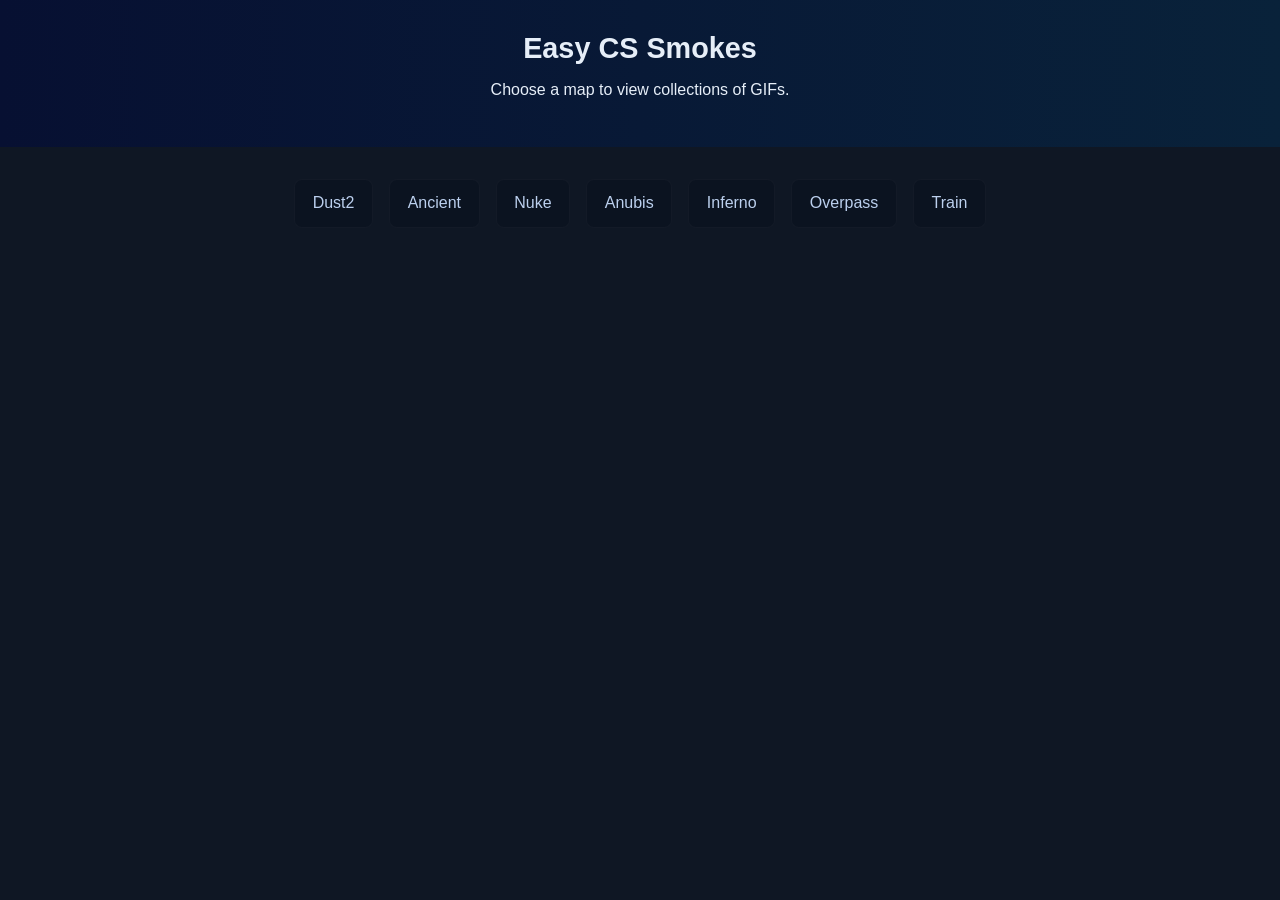
<file: index.html>
<!doctype html>
<html lang="en">
<head>
  <meta charset="utf-8">
  <meta name="viewport" content="width=device-width,initial-scale=1">
  <title>Easy CS Smokes</title>
  <link rel="stylesheet" href="assets/css/style.css">
</head>
<body>
  <header class="site-header">
    <h1>Easy CS Smokes</h1>
    <p>Choose a map to view collections of GIFs.</p>
  </header>
  <main>
    <section class="maps">
      <ul class="map-list">
        <li><a href="dust2.html">Dust2</a></li>
        <li><a href="ancient.html">Ancient</a></li>
        <li><a href="nuke.html">Nuke</a></li>
        <li><a href="anubis.html">Anubis</a></li>
        <li><a href="inferno.html">Inferno</a></li>
        <li><a href="overpass.html">Overpass</a></li>
        <li><a href="train.html">Train</a></li>
      </ul>
    </section>
  </main>
</body>
</html>
</file>
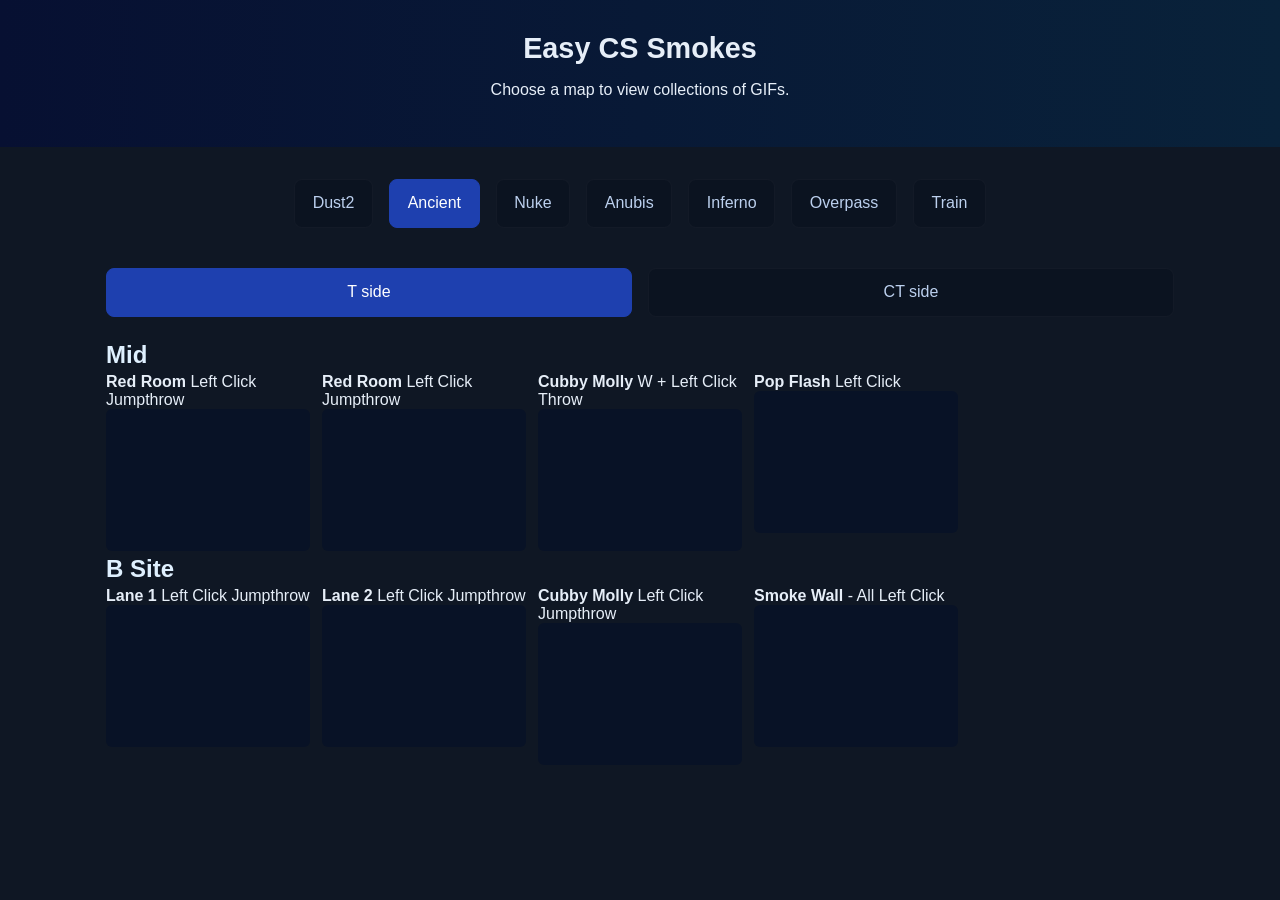
<file: ancient.html>
<!doctype html>
<html lang="en">

<head>
  <meta charset="utf-8">
  <meta name="viewport" content="width=device-width,initial-scale=1">
  <title>Ancient T - Easy CS Smokes</title>
  <link rel="stylesheet" href="assets/css/style.css">
</head>

<body>
  <header class="site-header">
    <h1>Easy CS Smokes</h1>
    <p>Choose a map to view collections of GIFs.</p>
  </header>
  <main>
    <section class="maps">
      <ul class="map-list">
        <li><a href="dust2.html">Dust2</a></li>
        <li><a href="ancient.html" class="active">Ancient</a></li>
        <li><a href="nuke.html">Nuke</a></li>
        <li><a href="anubis.html">Anubis</a></li>
        <li><a href="inferno.html">Inferno</a></li>
        <li><a href="overpass.html">Overpass</a></li>
        <li><a href="train.html">Train</a></li>
      </ul>
    </section>
  </main>

  <div class="container">
    <div class="button-row">
      <a class="map-button active" href="ancient.html">T side</a>
      <a class="map-button" href="ancient_ct.html">CT side</a>
    </div>
  </div>

  <div class="container">
    <div class="section">
      <h2>Mid</h2>
      <div class="gifs-grid">
        <div><strong>Red Room</strong> Left Click Jumpthrow
          <video autoplay loop muted playsinline preload="none">
            <source src="assets/gifs/ancient/T Side/MidLeft.mov" type="video/webm">
        </div>
        <div><strong>Red Room</strong> Left Click Jumpthrow
          <video autoplay loop muted playsinline preload="none">
            <source src="assets/gifs/ancient/T Side/MidRight.mov" type="video/webm">
        </div>
        <div><strong>Cubby Molly</strong> W + Left Click Throw
          <video autoplay loop muted playsinline preload="none">
            <source src="assets/gifs/ancient/T Side/MidMolly.mov" type="video/webm">
        </div>
        <div><strong>Pop Flash</strong> Left Click
          <video autoplay loop muted playsinline preload="none">
            <source src="assets/gifs/ancient/T Side/MidFlash.mov" type="video/webm">
        </div>
      </div>
      <br><br>
      <div class="section">
        <h2>B Site</h2>
        <div class="gifs-grid">
          <div><strong>Lane 1</strong> Left Click Jumpthrow
            <video autoplay loop muted playsinline preload="none">
              <source src="assets/gifs/ancient/T Side/Lane1.mov" type="video/webm">
          </div>
          <div><strong>Lane 2</strong> Left Click Jumpthrow
            <video autoplay loop muted playsinline preload="none">
              <source src="assets/gifs/ancient/T Side/Lane2.mov" type="video/webm">
          </div>
          <div><strong>Cubby Molly</strong> Left Click Jumpthrow
            <video autoplay loop muted playsinline preload="none">
              <source src="assets/gifs/ancient/T Side/CubbyMolly.mov" type="video/webm">
          </div>
          <div><strong>Smoke Wall</strong> - All Left Click
            <video autoplay loop muted playsinline preload="none">
              <source src="assets/gifs/ancient/T Side/SmokeWall.mov" type="video/webm">
          </div>
        </div>
      </div>
</body>

</html>
</file>
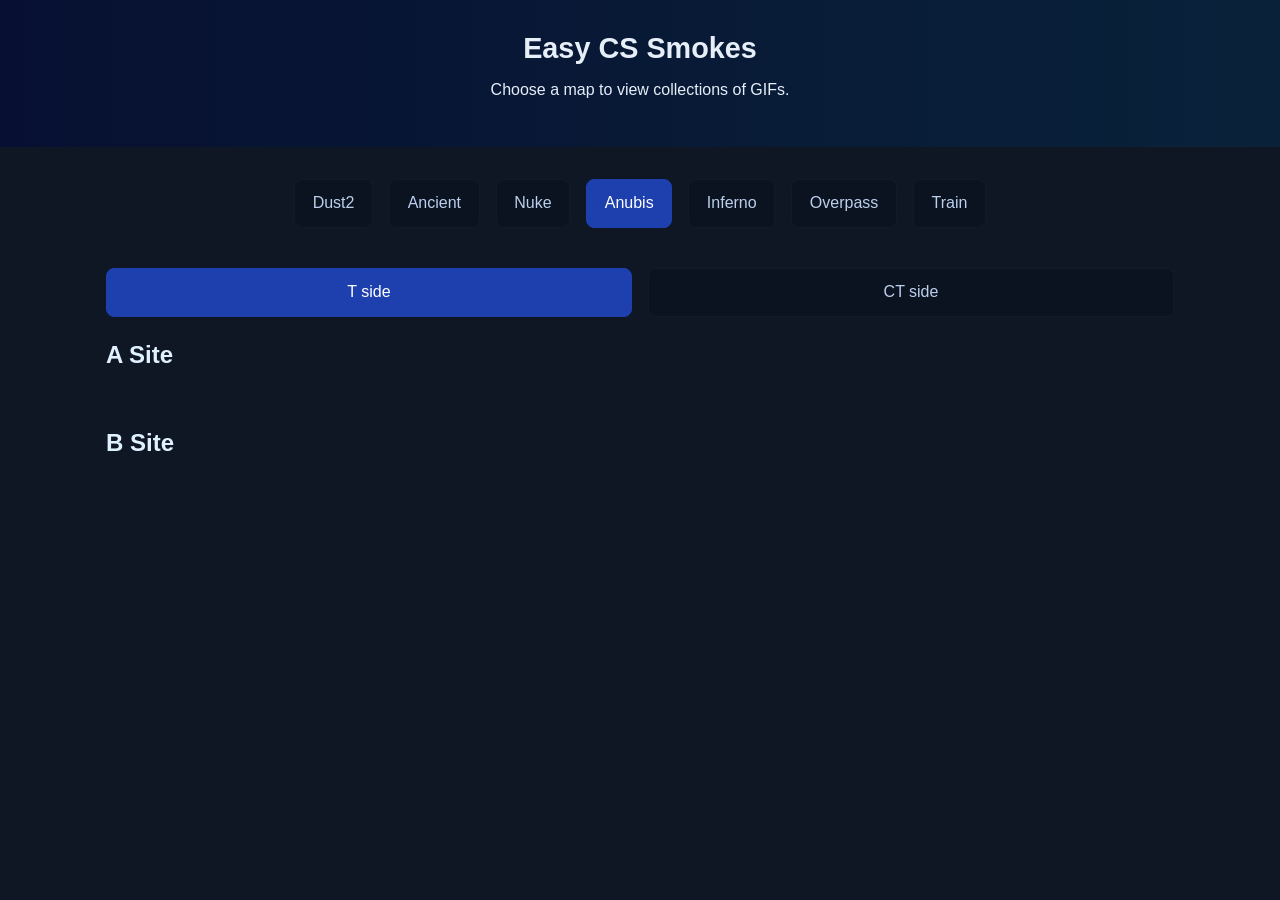
<file: anubis.html>
<!doctype html>
<html lang="en">
<head>
  <meta charset="utf-8">
  <meta name="viewport" content="width=device-width,initial-scale=1">
  <title>Anubis - Easy CS Smokes</title>
  <link rel="stylesheet" href="assets/css/style.css">
</head>
<body>
	<header class="site-header">
    <h1>Easy CS Smokes</h1>
    <p>Choose a map to view collections of GIFs.</p>
  </header>
  <main>
    <section class="maps">
      <ul class="map-list">
        <li><a href="dust2.html">Dust2</a></li>
        <li><a href="ancient.html">Ancient</a></li>
        <li><a href="nuke.html">Nuke</a></li>
        <li><a href="anubis.html" class="active">Anubis</a></li>
        <li><a href="inferno.html">Inferno</a></li>
        <li><a href="overpass.html">Overpass</a></li>
        <li><a href="train.html">Train</a></li>
      </ul>
    </section>
  </main>

  <div class="container">
    <div class="button-row">
      <a class="map-button active" href="anubis.html">T side</a>
      <a class="map-button" href="anubis_ct.html">CT side</a>
    </div>
  </div>

  <div class="container">
    <div class="section">
      <h2>A Site</h2>
      <div id="anubis-a" class="gifs-grid">
        <!-- Add Anubis A GIFs:
        <img src="assets/gifs/anubis/1.gif" alt="anubis a 1" loading="lazy">
        -->
      </div>
    </div>

    <div class="section">
      <h2>B Site</h2>
      <div id="anubis-b" class="gifs-grid">
        <!-- Add Anubis B GIFs:
        <img src="assets/gifs/anubis/1.gif" alt="anubis b 1" loading="lazy">
        -->
      </div>
    </div>
  </div>
</body>
</html>
</file>
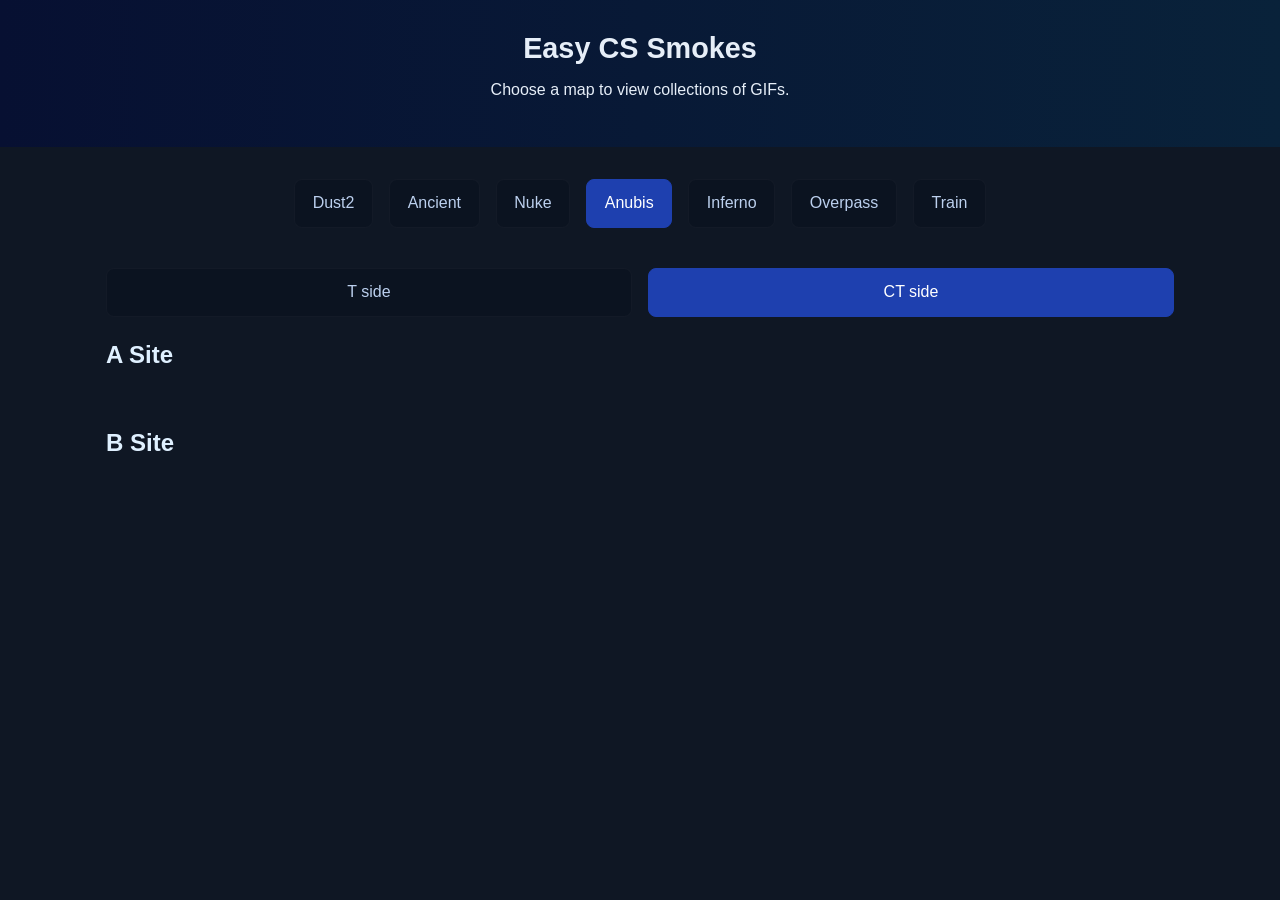
<file: anubis_ct.html>
<!doctype html>
<html lang="en">
<head>
  <meta charset="utf-8">
  <meta name="viewport" content="width=device-width,initial-scale=1">
  <title>Anubis - Easy CS Smokes</title>
  <link rel="stylesheet" href="assets/css/style.css">
</head>
<body>
	<header class="site-header">
    <h1>Easy CS Smokes</h1>
    <p>Choose a map to view collections of GIFs.</p>
  </header>
  <main>
    <section class="maps">
      <ul class="map-list">
        <li><a href="dust2.html">Dust2</a></li>
        <li><a href="ancient.html">Ancient</a></li>
        <li><a href="nuke.html">Nuke</a></li>
        <li><a href="anubis.html" class="active">Anubis</a></li>
        <li><a href="inferno.html">Inferno</a></li>
        <li><a href="overpass.html">Overpass</a></li>
        <li><a href="train.html">Train</a></li>
      </ul>
    </section>
  </main>

  <div class="container">
    <div class="button-row">
      <a class="map-button" href="anubis.html">T side</a>
      <a class="map-button active" href="anubis_ct.html">CT side</a>
    </div>
  </div>

  <div class="container">
    <div class="section">
      <h2>A Site</h2>
      <div id="anubis-a" class="gifs-grid">
        <!-- Add Anubis A GIFs:
        <img src="assets/gifs/anubis/1.gif" alt="anubis a 1" loading="lazy">
        -->
      </div>
    </div>

    <div class="section">
      <h2>B Site</h2>
      <div id="anubis-b" class="gifs-grid">
        <!-- Add Anubis B GIFs:
        <img src="assets/gifs/anubis/1.gif" alt="anubis b 1" loading="lazy">
        -->
      </div>
    </div>
  </div>
</body>
</html>
</file>
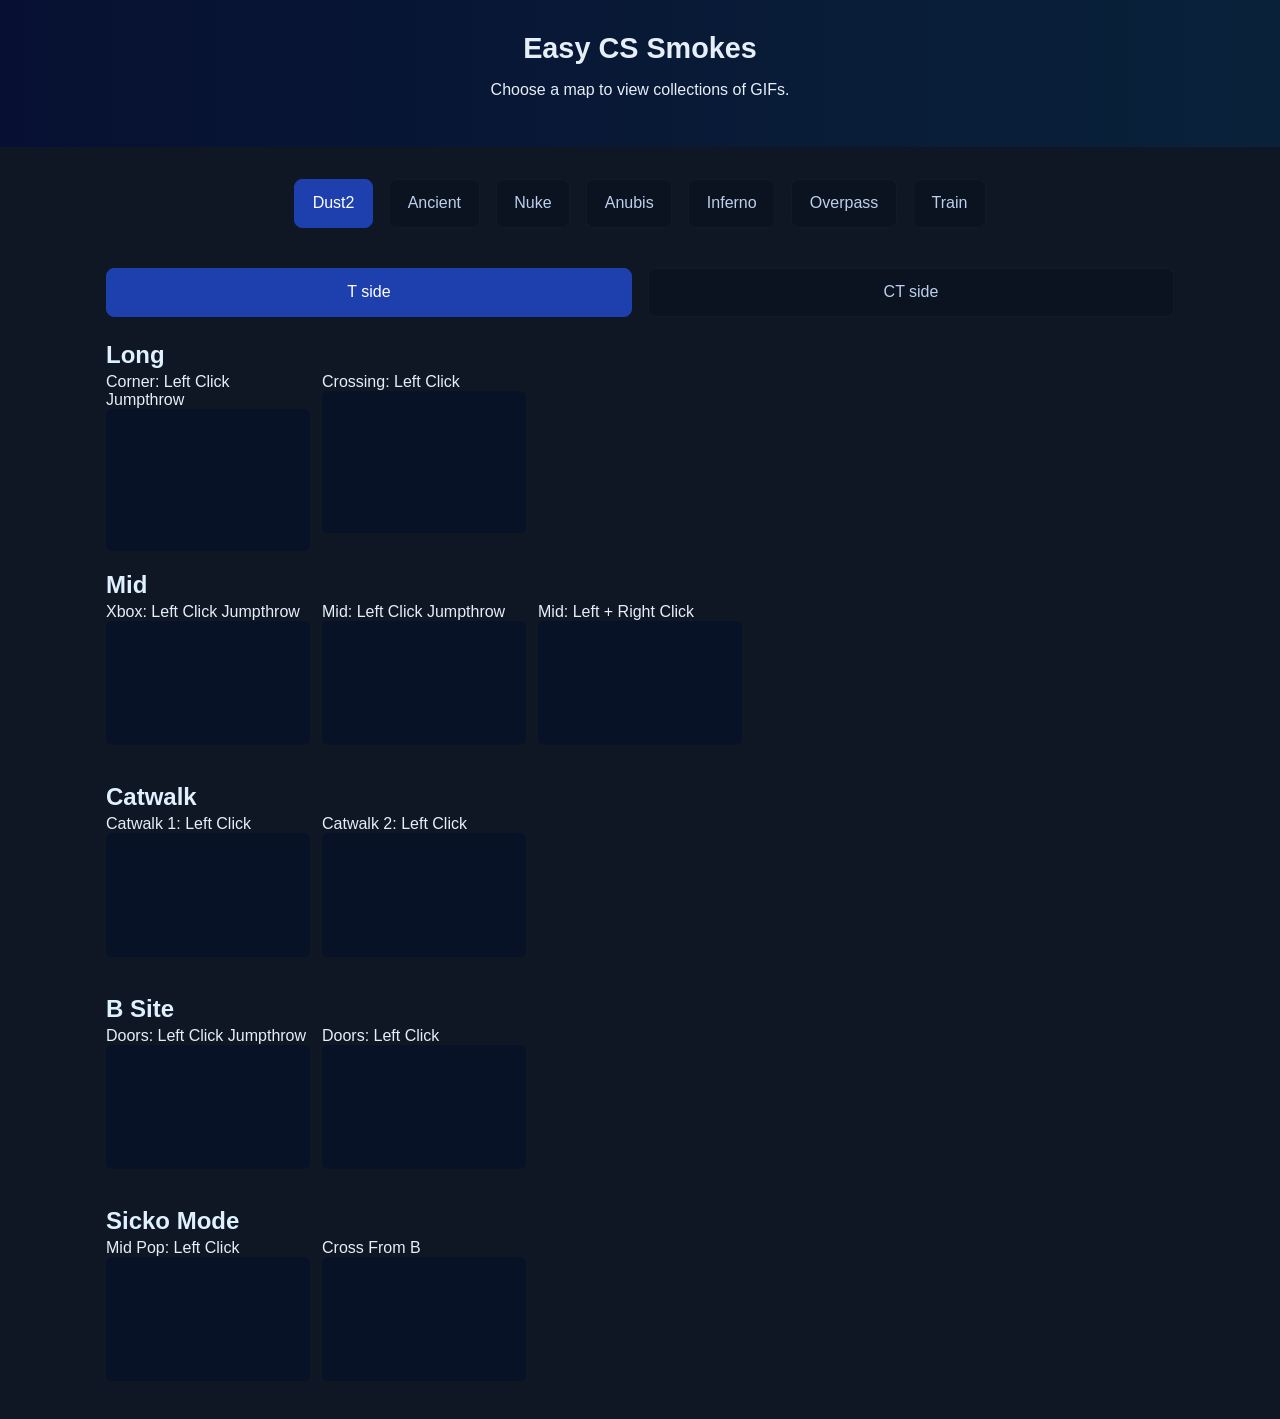
<file: dust2.html>
<!doctype html>
<html lang="en">

<head>
  <meta charset="utf-8">
  <meta name="viewport" content="width=device-width,initial-scale=1">
  <title>Dust2 - Easy CS Smokes</title>
  <link rel="stylesheet" href="assets/css/style.css">
</head>

<body>
  <header class="site-header">
    <h1>Easy CS Smokes</h1>
    <p>Choose a map to view collections of GIFs.</p>
  </header>
  <main>
    <section class="maps">
      <ul class="map-list">
        <li><a href="dust2.html" class="active">Dust2</a></li>
        <li><a href="ancient.html">Ancient</a></li>
        <li><a href="nuke.html">Nuke</a></li>
        <li><a href="anubis.html">Anubis</a></li>
        <li><a href="inferno.html">Inferno</a></li>
        <li><a href="overpass.html">Overpass</a></li>
        <li><a href="train.html">Train</a></li>
      </ul>
    </section>
  </main>
  <div class="container">
    <div class="button-row">
      <a class="map-button active" href="dust2.html">T side</a>
      <a class="map-button" href="dust2_ct.html">CT side</a>
    </div>
  </div>
  <div class="container">
    <div class="section">
      <h2>Long</h2>
      <div id="dust2-long" class="gifs-grid">
        <div>Corner: Left Click Jumpthrow
          <video autoplay loop muted playsinline preload="none">
            <source src="assets/gifs/dust2/T Side/cornerFromSpawn.mov" type="video/webm">
        </div>
        <div>Crossing: Left Click
          <video autoplay loop muted playsinline preload="none">
            <source src="assets/gifs/dust2/T Side/Crossing.mov" type="video/webm">
        </div>
      </div>
    </div>
    <div class="section">

      <h2>Mid</h2>
      <div id="dust2-mid" class="gifs-grid">
        <div>Xbox: Left Click Jumpthrow
          <video autoplay loop muted playsinline preload="none">
            <source src="assets/gifs/dust2/T Side/xBox.mov" type="video/webm">
        </div>
        <div>Mid: Left Click Jumpthrow
          <video autoplay loop muted playsinline preload="none">
            <source src="assets/gifs/dust2/T Side/midFromSpawn.mov" type="video/webm">
        </div>
        <div>Mid: Left + Right Click
          <video autoplay loop muted playsinline preload="none">
            <source src="assets/gifs/dust2/T Side/MidFromBTuns.mov" type="video/webm">
        </div>
      </div>
    </div>

    <div class="section">
      <h2>Catwalk</h2>
      <div id="dust2-catwalk" class="gifs-grid">
        <div>Catwalk 1: Left Click
          <video autoplay loop muted playsinline preload="none">
            <source src="assets/gifs/dust2/T Side/Cat1.mov" type="video/webm">
        </div>
        <div>Catwalk 2: Left Click
          <video autoplay loop muted playsinline preload="none">
            <source src="assets/gifs/dust2/T Side/Cat2.mov" type="video/webm">
        </div>
      </div>
    </div>

    <div class="section">
      <h2>B Site</h2>
      <div id="dust2-b" class="gifs-grid">
        <div>Doors: Left Click Jumpthrow
          <video autoplay loop muted playsinline preload="none">
            <source src="assets/gifs/dust2/T Side/BDoorFromSpawn.mov" type="video/webm">
        </div>
        <div>Doors: Left Click
          <video autoplay loop muted playsinline preload="none">
            <source src="assets/gifs/dust2/T Side/BDoorFromTunnel.mov" type="video/webm">
        </div>
      </div>
    </div>

    <div class="section">
      <h2>Sicko Mode</h2>
      <div id="dust2-sicko" class="gifs-grid">
        <div>Mid Pop: Left Click
          <video autoplay loop muted playsinline preload="none">
            <source src="assets/gifs/dust2/T Side/SickoMidPopFlash.mov" type="video/webm">
        </div>
        <div>Cross From B
          <video autoplay loop muted playsinline preload="none">
            <source src="assets/gifs/dust2/T Side/SickoLongAfromB.mp4" type="video/webm">
        </div>
      </div>
    </div>
  </div>

</body>

</html>
</file>
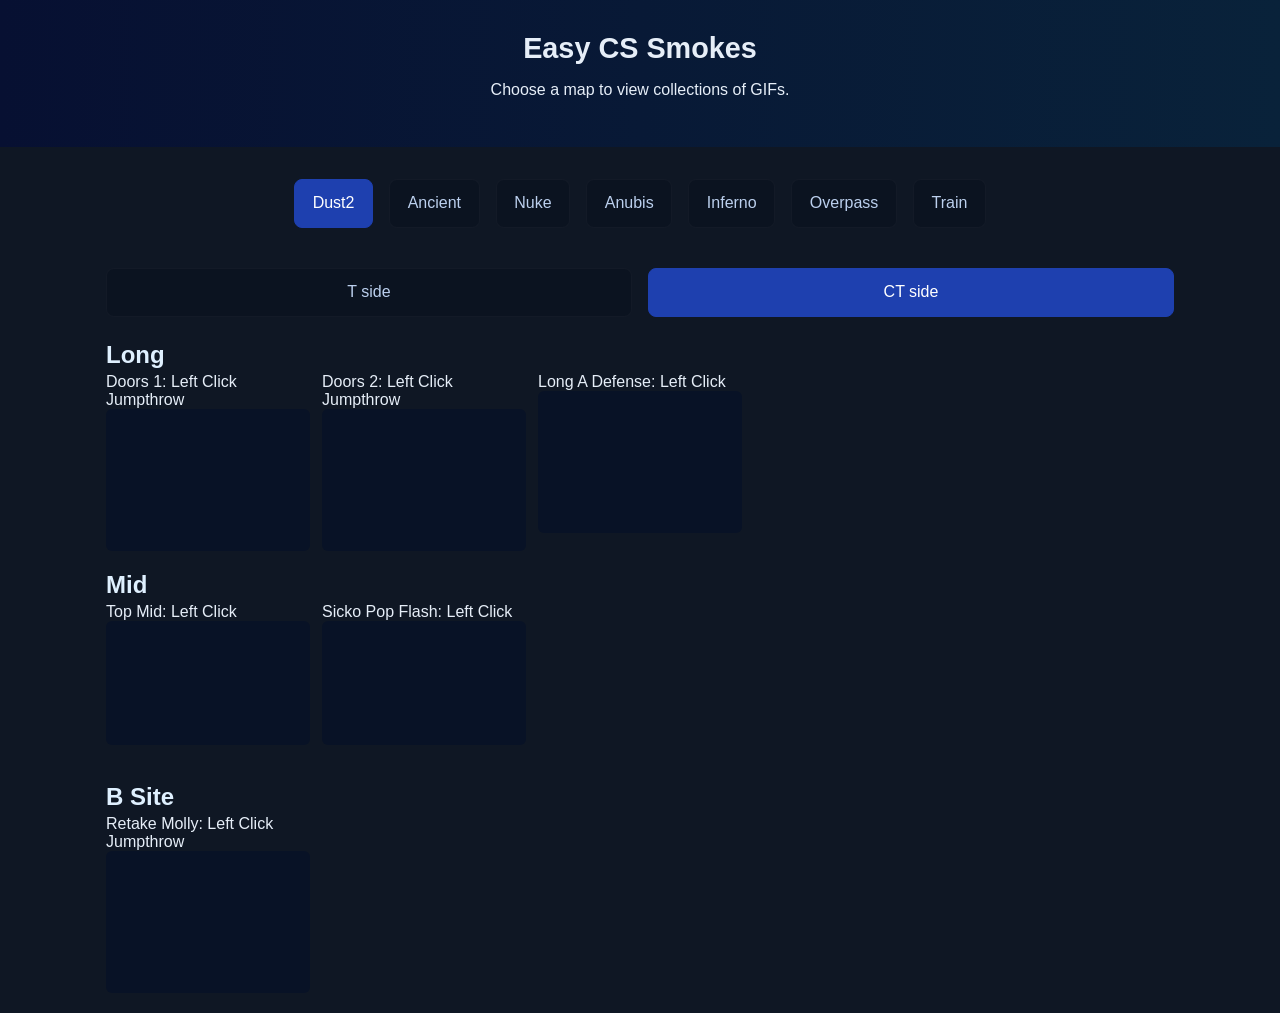
<file: dust2_ct.html>
<!doctype html>
<html lang="en">

<head>
  <meta charset="utf-8">
  <meta name="viewport" content="width=device-width,initial-scale=1">
  <title>Dust2 - Easy CS Smokes</title>
  <link rel="stylesheet" href="assets/css/style.css">
</head>

<body>
  <header class="site-header">
    <h1>Easy CS Smokes</h1>
    <p>Choose a map to view collections of GIFs.</p>
  </header>
  <main>
    <section class="maps">
      <ul class="map-list">
        <li><a href="dust2.html" class="active">Dust2</a></li>
        <li><a href="ancient.html">Ancient</a></li>
        <li><a href="nuke.html">Nuke</a></li>
        <li><a href="anubis.html">Anubis</a></li>
        <li><a href="inferno.html">Inferno</a></li>
        <li><a href="overpass.html">Overpass</a></li>
        <li><a href="train.html">Train</a></li>
      </ul>
    </section>
  </main>
  <div class="container">
    <div class="button-row">
      <a class="map-button" href="dust2.html">T side</a>
      <a class="map-button active" href="dust2_ct.html">CT side</a>
    </div>
  </div>
  <div class="container">
    <div class="section">
      <h2>Long</h2>
      <div id="dust2-long" class="gifs-grid">
        <div>Doors 1: Left Click Jumpthrow
          <video autoplay loop muted playsinline preload="none">
            <source src="assets/gifs/dust2/CT Side/LongADoors1.mov" type="video/webm">
        </div>
        <div>Doors 2: Left Click Jumpthrow
          <video autoplay loop muted playsinline preload="none">
            <source src="assets/gifs/dust2/CT Side/LongADoors2.mov" type="video/webm">
        </div>
        <div>Long A Defense: Left Click
          <video autoplay loop muted playsinline preload="none">
            <source src="assets/gifs/dust2/CT Side/LongADefense.mov" type="video/webm">
        </div>
      </div>
    </div>
    <div class="section">
      <h2>Mid</h2>
      <div id="dust2-mid" class="gifs-grid">
        <div>Top Mid: Left Click
          <video autoplay loop muted playsinline preload="none">
            <source src="assets/gifs/dust2/CT Side/TopMid.mov" type="video/webm">
        </div>
        <div>Sicko Pop Flash: Left Click
          <video autoplay loop muted playsinline preload="none">
            <source src="assets/gifs/dust2/CT Side/SickoMidPopFlash.mov" type="video/webm">
        </div>
      </div>
    </div>
    <div class="section">
      <h2>B Site</h2>
      <div id="dust2-b" class="gifs-grid">
        <div>Retake Molly: Left Click Jumpthrow
          <video autoplay loop muted playsinline preload="none">
            <source src="assets/gifs/dust2/CT Side/BRetakeMolly.mov" type="video/webm">
        </div>
      </div>
    </div>
  </div>
</body>
</html>
</file>
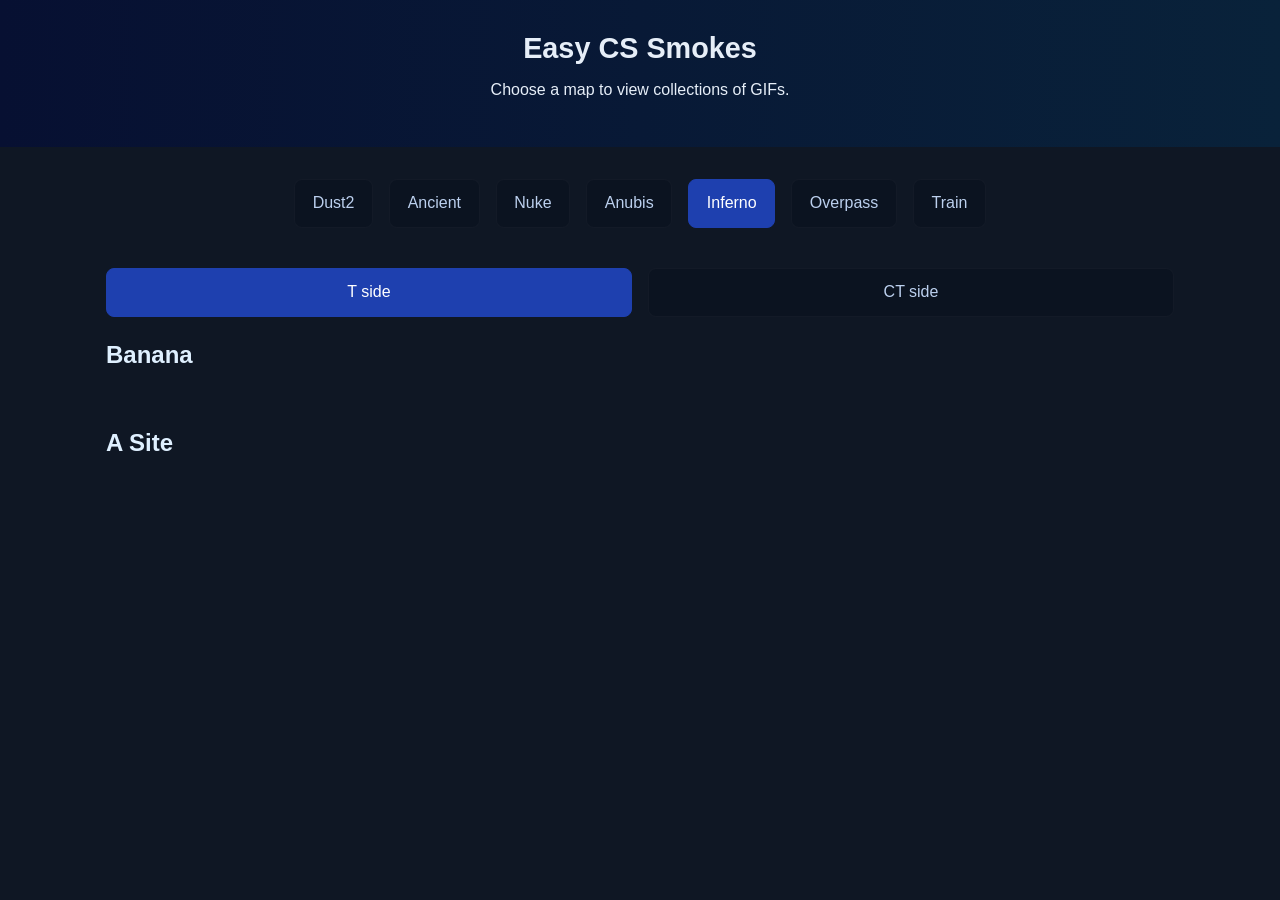
<file: inferno.html>
<!doctype html>
<html lang="en">
<head>
  <meta charset="utf-8">
  <meta name="viewport" content="width=device-width,initial-scale=1">
  <title>Inferno - Easy CS Smokes</title>
  <link rel="stylesheet" href="assets/css/style.css">
</head>
<body>
	<header class="site-header">
    <h1>Easy CS Smokes</h1>
    <p>Choose a map to view collections of GIFs.</p>
  </header>
  <main>
    <section class="maps">
      <ul class="map-list">
        <li><a href="dust2.html">Dust2</a></li>
        <li><a href="ancient.html">Ancient</a></li>
        <li><a href="nuke.html">Nuke</a></li>
        <li><a href="anubis.html">Anubis</a></li>
        <li><a href="inferno.html" class="active">Inferno</a></li>
        <li><a href="overpass.html">Overpass</a></li>
        <li><a href="train.html">Train</a></li>
      </ul>
    </section>
  </main>

  <div class="container">
    <div class="button-row">
      <a class="map-button active" href="inferno.html">T side</a>
      <a class="map-button" href="inferno_ct.html">CT side</a>
    </div>
  </div>

  <div class="container">
    <div class="section">
      <h2>Banana</h2>
      <div id="inferno-banana" class="gifs-grid">
        <!-- Add Inferno Banana GIFs:
        <img src="assets/gifs/inferno/1.gif" alt="inferno banana 1" loading="lazy">
        -->
      </div>
    </div>

    <div class="section">
      <h2>A Site</h2>
      <div id="inferno-a" class="gifs-grid">
        <!-- Add Inferno A GIFs:
        <img src="assets/gifs/inferno/1.gif" alt="inferno a 1" loading="lazy">
        -->
      </div>
    </div>
  </div>
</body>
</html>
</file>
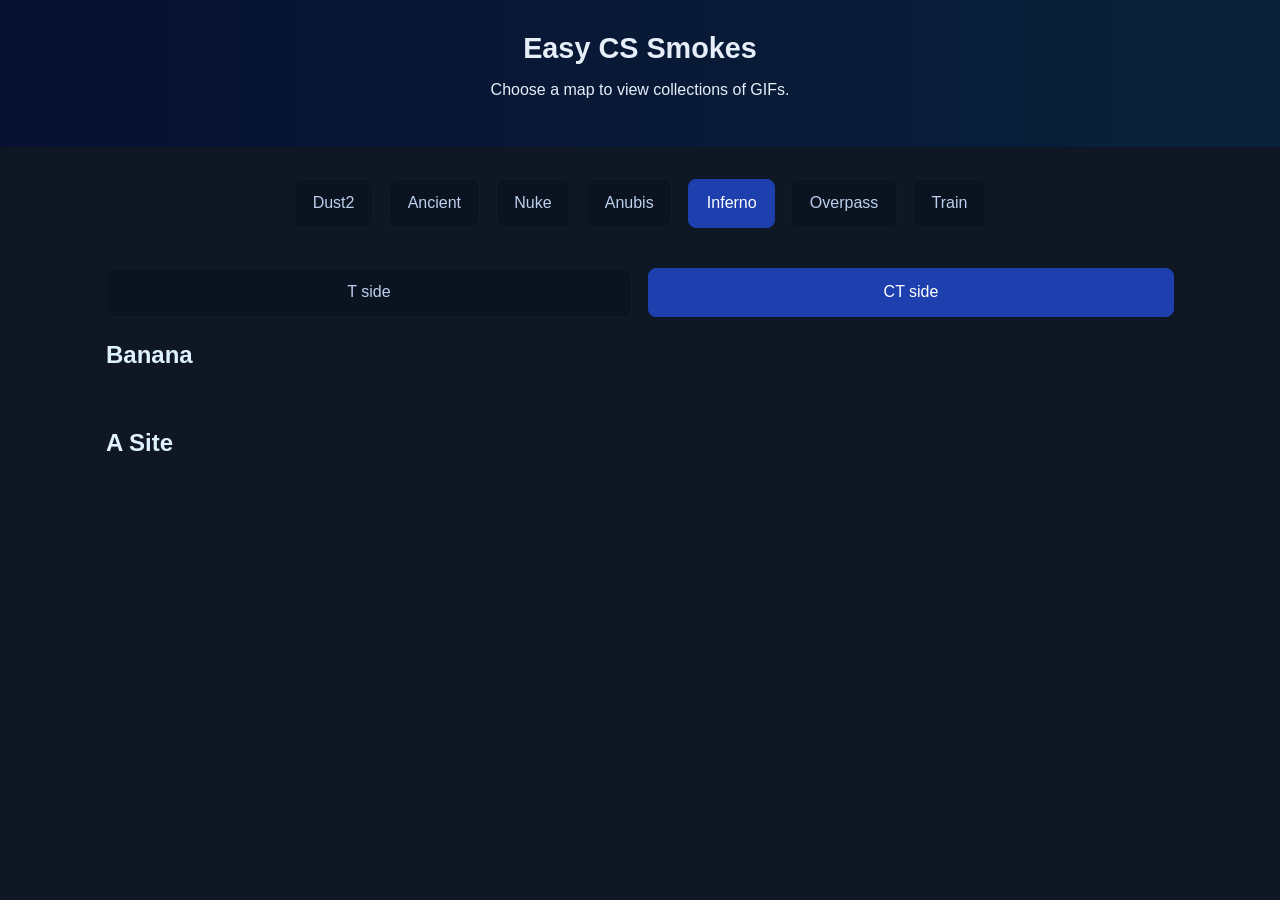
<file: inferno_ct.html>
<!doctype html>
<html lang="en">
<head>
  <meta charset="utf-8">
  <meta name="viewport" content="width=device-width,initial-scale=1">
  <title>Inferno - Easy CS Smokes</title>
  <link rel="stylesheet" href="assets/css/style.css">
</head>
<body>
	<header class="site-header">
    <h1>Easy CS Smokes</h1>
    <p>Choose a map to view collections of GIFs.</p>
  </header>
  <main>
    <section class="maps">
      <ul class="map-list">
        <li><a href="dust2.html">Dust2</a></li>
        <li><a href="ancient.html">Ancient</a></li>
        <li><a href="nuke.html">Nuke</a></li>
        <li><a href="anubis.html">Anubis</a></li>
        <li><a href="inferno.html" class="active">Inferno</a></li>
        <li><a href="overpass.html">Overpass</a></li>
        <li><a href="train.html">Train</a></li>
      </ul>
    </section>
  </main>

  <div class="container">
    <div class="button-row">
      <a class="map-button" href="inferno.html">T side</a>
      <a class="map-button active" href="inferno_ct.html">CT side</a>
    </div>
  </div>

  <div class="container">
    <div class="section">
      <h2>Banana</h2>
      <div id="inferno-banana" class="gifs-grid">
        <!-- Add Inferno Banana GIFs:
        <img src="assets/gifs/inferno/1.gif" alt="inferno banana 1" loading="lazy">
        -->
      </div>
    </div>

    <div class="section">
      <h2>A Site</h2>
      <div id="inferno-a" class="gifs-grid">
        <!-- Add Inferno A GIFs:
        <img src="assets/gifs/inferno/1.gif" alt="inferno a 1" loading="lazy">
        -->
      </div>
    </div>
  </div>
</body>
</html>
</file>
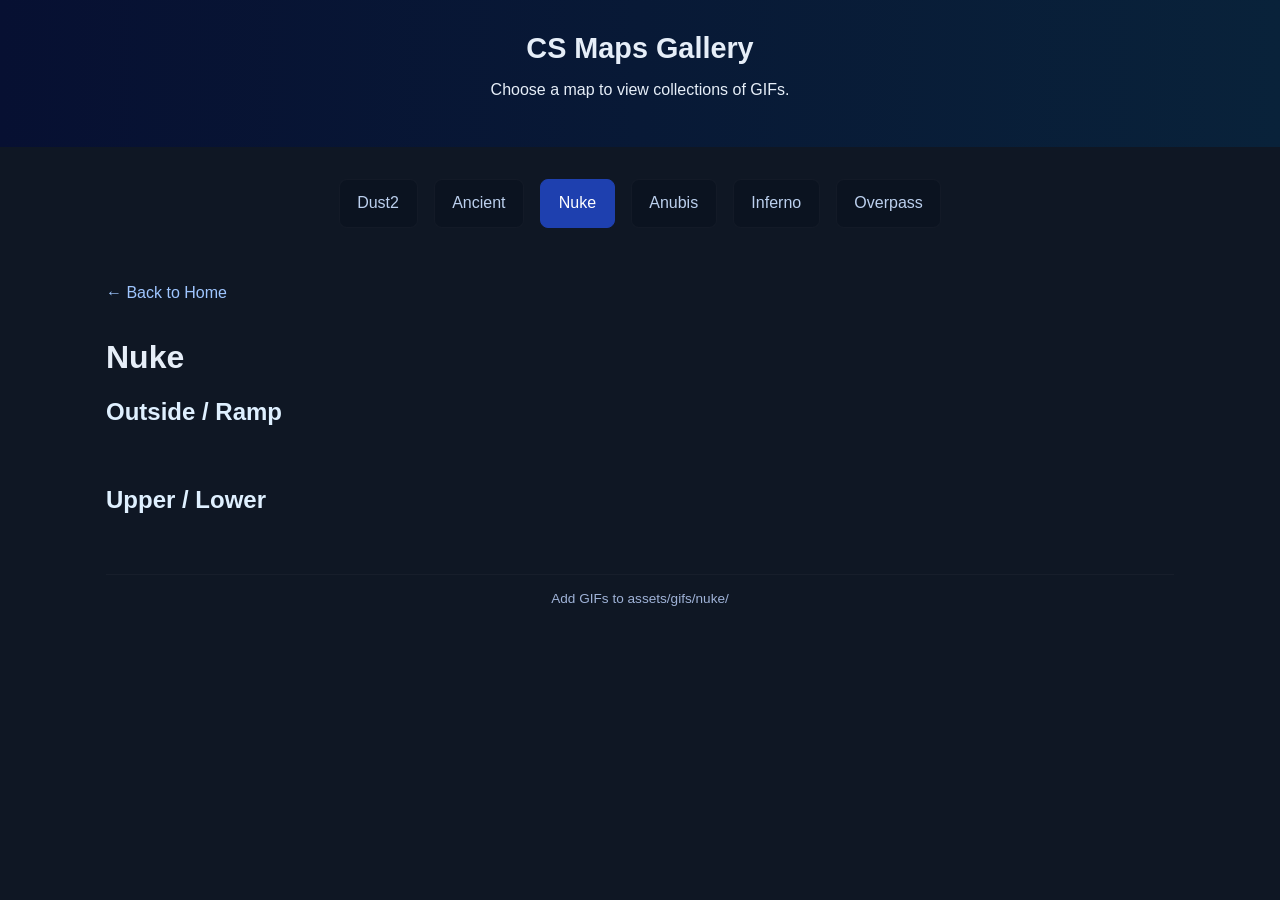
<file: nuke.html>
<!doctype html>
<html lang="en">
<head>
  <meta charset="utf-8">
  <meta name="viewport" content="width=device-width,initial-scale=1">
  <title>Nuke — CS Maps Gallery</title>
  <link rel="stylesheet" href="assets/css/style.css">
</head>
<body>
	<header class="site-header">
    <h1>CS Maps Gallery</h1>
    <p>Choose a map to view collections of GIFs.</p>
  </header>
  <main>
    <section class="maps">
      <ul class="map-list">
        <li><a href="dust2.html">Dust2</a></li>
        <li><a href="ancient.html">Ancient</a></li>
        <li><a href="nuke.html" class="active">Nuke</a></li>
        <li><a href="anubis.html">Anubis</a></li>
        <li><a href="inferno.html">Inferno</a></li>
        <li><a href="overpass.html">Overpass</a></li>
      </ul>
    </section>
  </main>
  <div class="container">
    <a class="back-link" href="index.html">← Back to Home</a>
    <h1>Nuke</h1>

    <div class="section">
      <h2>Outside / Ramp</h2>
      <div id="nuke-outside" class="gifs-grid">
        <!-- Add Nuke Outside GIFs:
        <img src="assets/gifs/nuke/1.gif" alt="nuke outside 1" loading="lazy">
        -->
      </div>
    </div>

    <div class="section">
      <h2>Upper / Lower</h2>
      <div id="nuke-upper" class="gifs-grid">
        <!-- Add Nuke Upper/Lower GIFs:
        <img src="assets/gifs/nuke/1.gif" alt="nuke upper 1" loading="lazy">
        -->
      </div>
    </div>

    <p class="site-footer">Add GIFs to <code>assets/gifs/nuke/</code></p>
  </div>
</body>
</html>
</file>
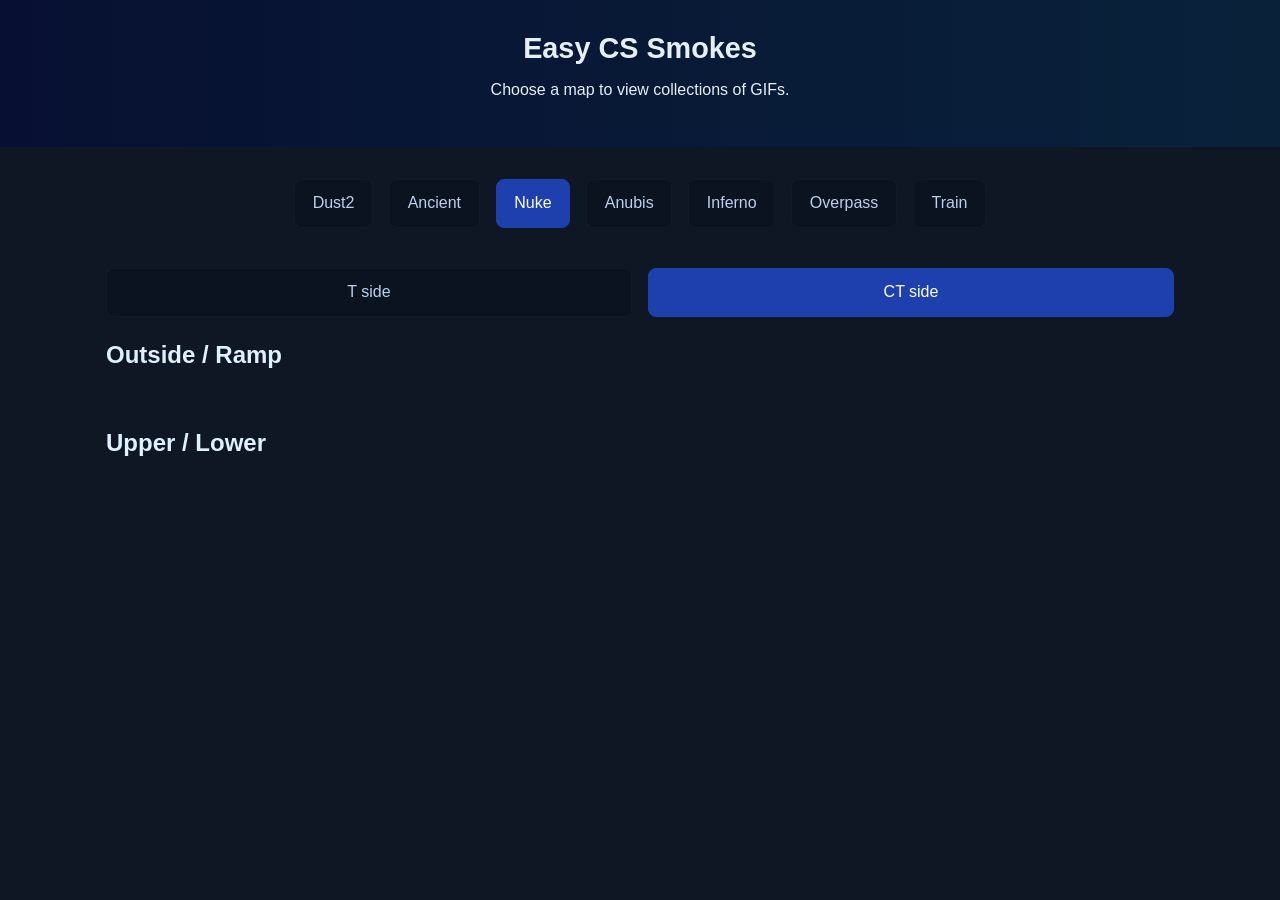
<file: nuke_ct.html>
<!doctype html>
<html lang="en">
<head>
  <meta charset="utf-8">
  <meta name="viewport" content="width=device-width,initial-scale=1">
  <title>Nuke - Easy CS Smokes</title>
  <link rel="stylesheet" href="assets/css/style.css">
</head>
<body>
	<header class="site-header">
    <h1>Easy CS Smokes</h1>
    <p>Choose a map to view collections of GIFs.</p>
  </header>
  <main>
    <section class="maps">
      <ul class="map-list">
        <li><a href="dust2.html">Dust2</a></li>
        <li><a href="ancient.html">Ancient</a></li>
        <li><a href="nuke.html" class="active">Nuke</a></li>
        <li><a href="anubis.html">Anubis</a></li>
        <li><a href="inferno.html">Inferno</a></li>
        <li><a href="overpass.html">Overpass</a></li>
        <li><a href="train.html">Train</a></li>
      </ul>
    </section>
  </main>

  <div class="container">
    <div class="button-row">
      <a class="map-button" href="nuke.html">T side</a>
      <a class="map-button active" href="nuke_ct.html">CT side</a>
    </div>
  </div>

  <div class="container">
    <div class="section">
      <h2>Outside / Ramp</h2>
      <div id="nuke-outside" class="gifs-grid">
        <!-- Add Nuke Outside GIFs:
        <img src="assets/gifs/nuke/1.gif" alt="nuke outside 1" loading="lazy">
        -->
      </div>
    </div>

    <div class="section">
      <h2>Upper / Lower</h2>
      <div id="nuke-upper" class="gifs-grid">
        <!-- Add Nuke Upper/Lower GIFs:
        <img src="assets/gifs/nuke/1.gif" alt="nuke upper 1" loading="lazy">
        -->
      </div>
    </div>
  </div>
</body>
</html>
</file>
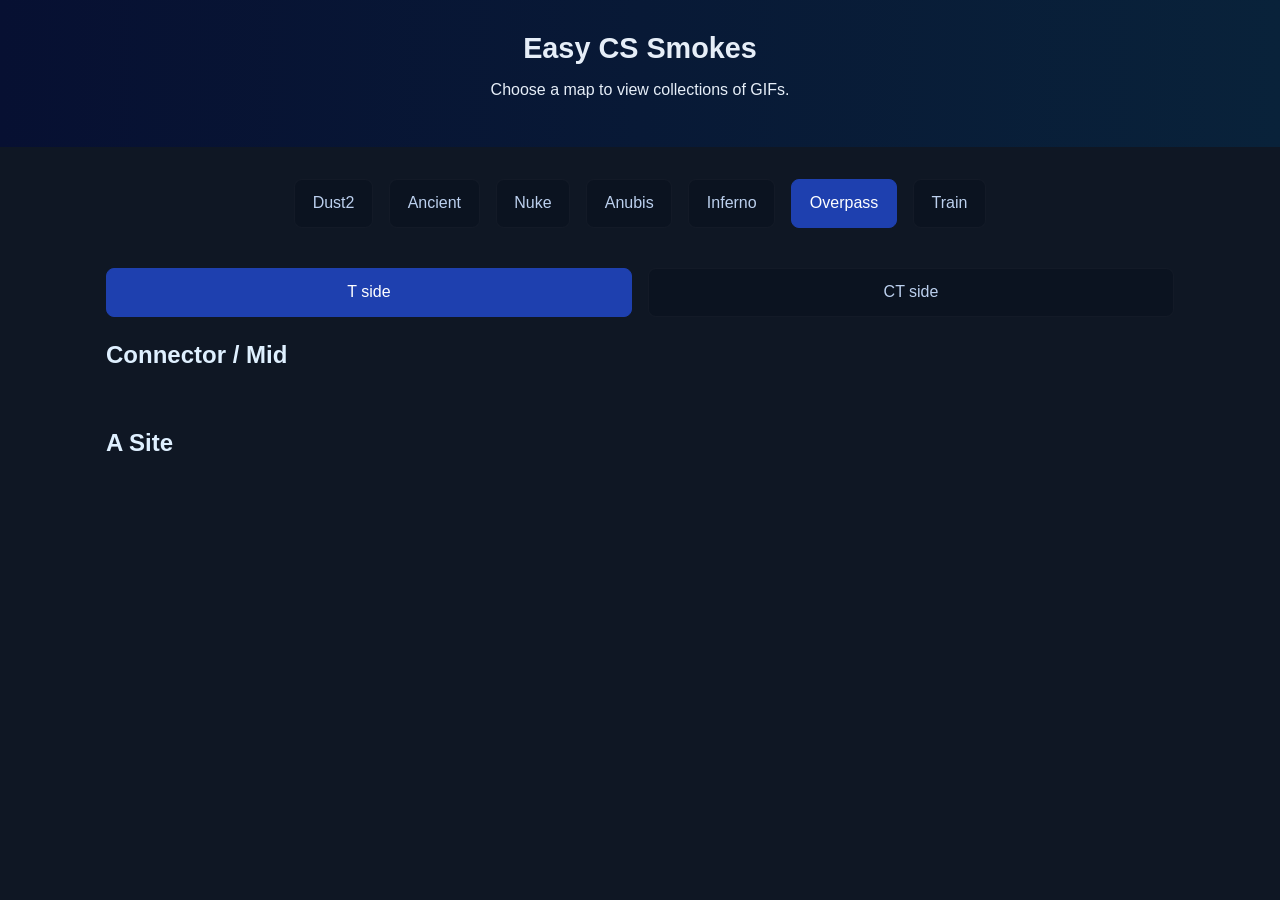
<file: overpass.html>
<!doctype html>
<html lang="en">
<head>
  <meta charset="utf-8">
  <meta name="viewport" content="width=device-width,initial-scale=1">
  <title>Overpass - Easy CS Smokes</title>
  <link rel="stylesheet" href="assets/css/style.css">
</head>
<body>
	<header class="site-header">
    <h1>Easy CS Smokes</h1>
    <p>Choose a map to view collections of GIFs.</p>
  </header>
  <main>
    <section class="maps">
      <ul class="map-list">
        <li><a href="dust2.html">Dust2</a></li>
        <li><a href="ancient.html">Ancient</a></li>
        <li><a href="nuke.html">Nuke</a></li>
        <li><a href="anubis.html">Anubis</a></li>
        <li><a href="inferno.html">Inferno</a></li>
        <li><a href="overpass.html" class="active">Overpass</a></li>
        <li><a href="train.html">Train</a></li>
      </ul>
    </section>
  </main>

  <div class="container">
    <div class="button-row">
      <a class="map-button active" href="overpass.html">T side</a>
      <a class="map-button" href="overpass_ct.html">CT side</a>
    </div>
  </div>

  <div class="container">
    <div class="section">
      <h2>Connector / Mid</h2>
      <div id="overpass-mid" class="gifs-grid">
        <!-- Add Overpass Mid GIFs:
        <img src="assets/gifs/overpass/1.gif" alt="overpass mid 1" loading="lazy">
        -->
      </div>
    </div>

    <div class="section">
      <h2>A Site</h2>
      <div id="overpass-a" class="gifs-grid">
        <!-- Add Overpass A GIFs:
        <img src="assets/gifs/overpass/1.gif" alt="overpass a 1" loading="lazy">
        -->
      </div>
    </div>
  </div>
</body>
</html>
</file>
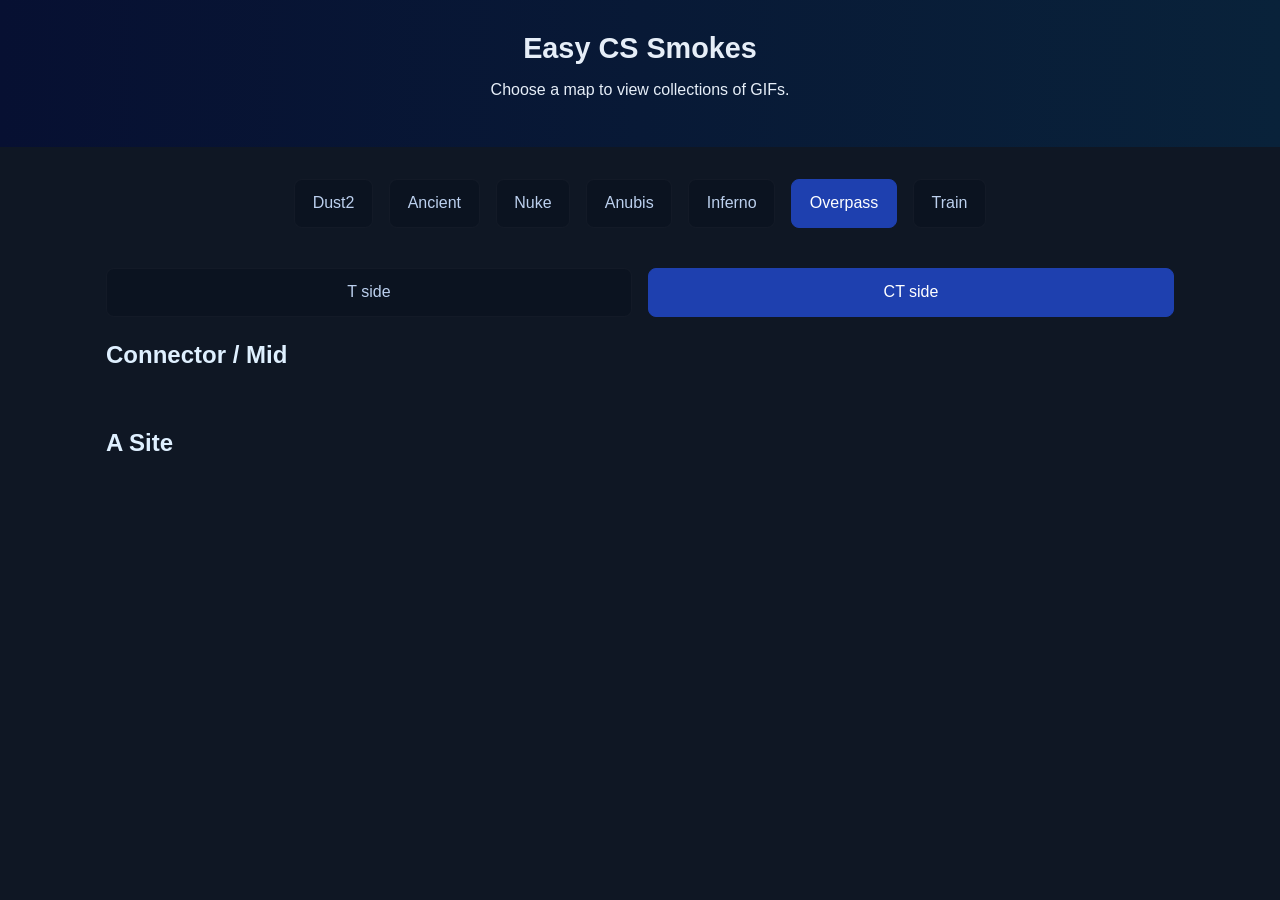
<file: overpass_ct.html>
<!doctype html>
<html lang="en">
<head>
  <meta charset="utf-8">
  <meta name="viewport" content="width=device-width,initial-scale=1">
  <title>Overpass - Easy CS Smokes</title>
  <link rel="stylesheet" href="assets/css/style.css">
</head>
<body>
	<header class="site-header">
    <h1>Easy CS Smokes</h1>
    <p>Choose a map to view collections of GIFs.</p>
  </header>
  <main>
    <section class="maps">
      <ul class="map-list">
        <li><a href="dust2.html">Dust2</a></li>
        <li><a href="ancient.html">Ancient</a></li>
        <li><a href="nuke.html">Nuke</a></li>
        <li><a href="anubis.html">Anubis</a></li>
        <li><a href="inferno.html">Inferno</a></li>
        <li><a href="overpass.html" class="active">Overpass</a></li>
        <li><a href="train.html">Train</a></li>
      </ul>
    </section>
  </main>

  <div class="container">
    <div class="button-row">
      <a class="map-button" href="overpass.html">T side</a>
      <a class="map-button active" href="overpass_ct.html">CT side</a>
    </div>
  </div>

  <div class="container">
    <div class="section">
      <h2>Connector / Mid</h2>
      <div id="overpass-mid" class="gifs-grid">
        <!-- Add Overpass Mid GIFs:
        <img src="assets/gifs/overpass/1.gif" alt="overpass mid 1" loading="lazy">
        -->
      </div>
    </div>

    <div class="section">
      <h2>A Site</h2>
      <div id="overpass-a" class="gifs-grid">
        <!-- Add Overpass A GIFs:
        <img src="assets/gifs/overpass/1.gif" alt="overpass a 1" loading="lazy">
        -->
      </div>
    </div>
  </div>
</body>
</html>
</file>
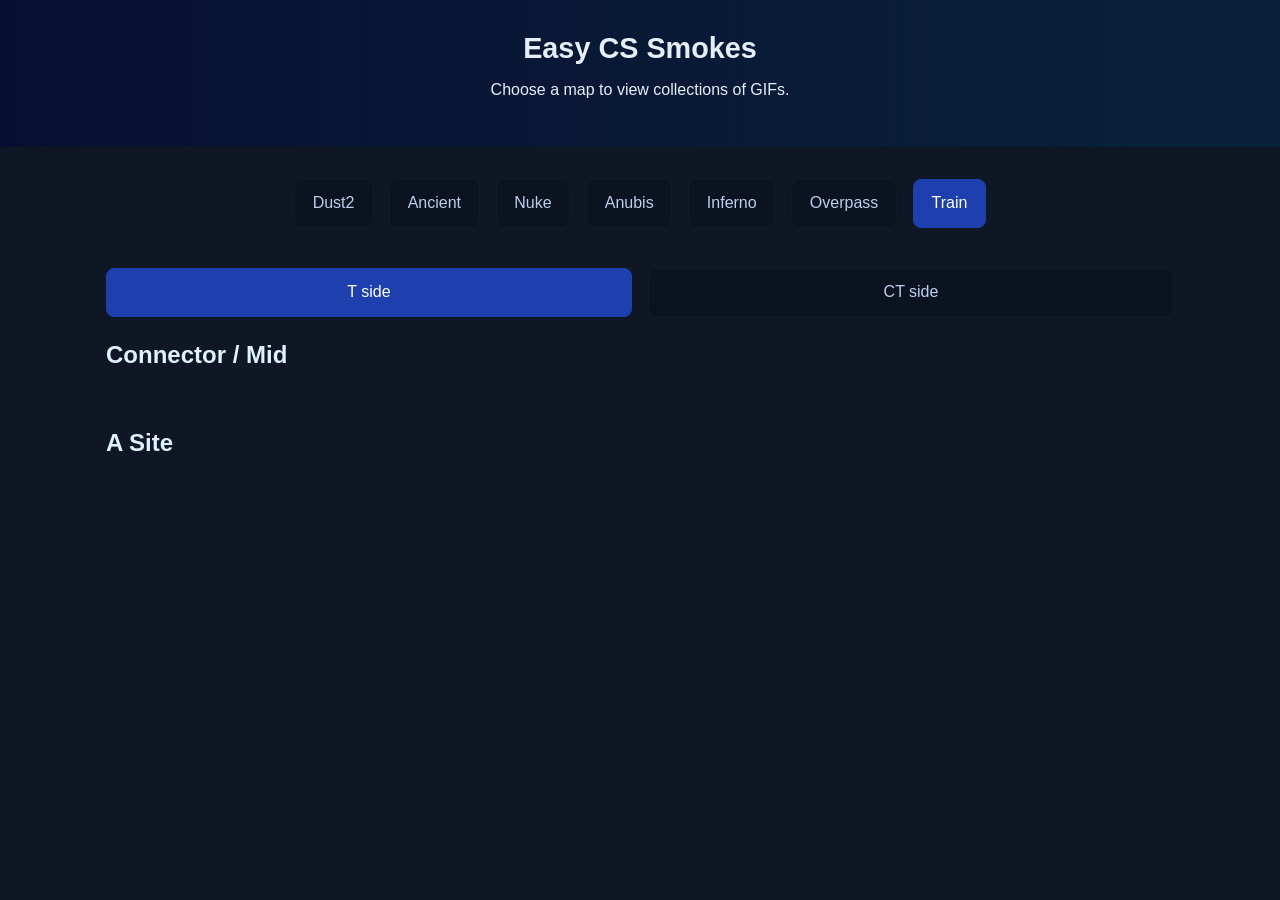
<file: train.html>
<!doctype html>
<html lang="en">
<head>
  <meta charset="utf-8">
  <meta name="viewport" content="width=device-width,initial-scale=1">
  <title>Train - Easy CS Smokes</title>
  <link rel="stylesheet" href="assets/css/style.css">
</head>
<body>
	<header class="site-header">
    <h1>Easy CS Smokes</h1>
    <p>Choose a map to view collections of GIFs.</p>
  </header>
  <main>
    <section class="maps">
      <ul class="map-list">
        <li><a href="dust2.html">Dust2</a></li>
        <li><a href="ancient.html">Ancient</a></li>
        <li><a href="nuke.html">Nuke</a></li>
        <li><a href="anubis.html">Anubis</a></li>
        <li><a href="inferno.html">Inferno</a></li>
        <li><a href="overpass.html">Overpass</a></li>
        <li><a href="train.html" class="active">Train</a></li>
      </ul>
    </section>
  </main>

  <div class="container">
    <div class="button-row">
      <a class="map-button active" href="train.html">T side</a>
      <a class="map-button" href="train_ct.html">CT side</a>
    </div>
  </div>

  <div class="container">
    <div class="section">
      <h2>Connector / Mid</h2>
      <div id="train-mid" class="gifs-grid">
        <!-- Add Train Mid GIFs:
        <img src="assets/gifs/train/1.gif" alt="train mid 1" loading="lazy">
        -->
      </div>
    </div>

    <div class="section">
      <h2>A Site</h2>
      <div id="train-a" class="gifs-grid">
        <!-- Add Train A GIFs:
        <img src="assets/gifs/train/1.gif" alt="train a 1" loading="lazy">
        -->
      </div>
    </div>
  </div>
</body>
</html>
</file>
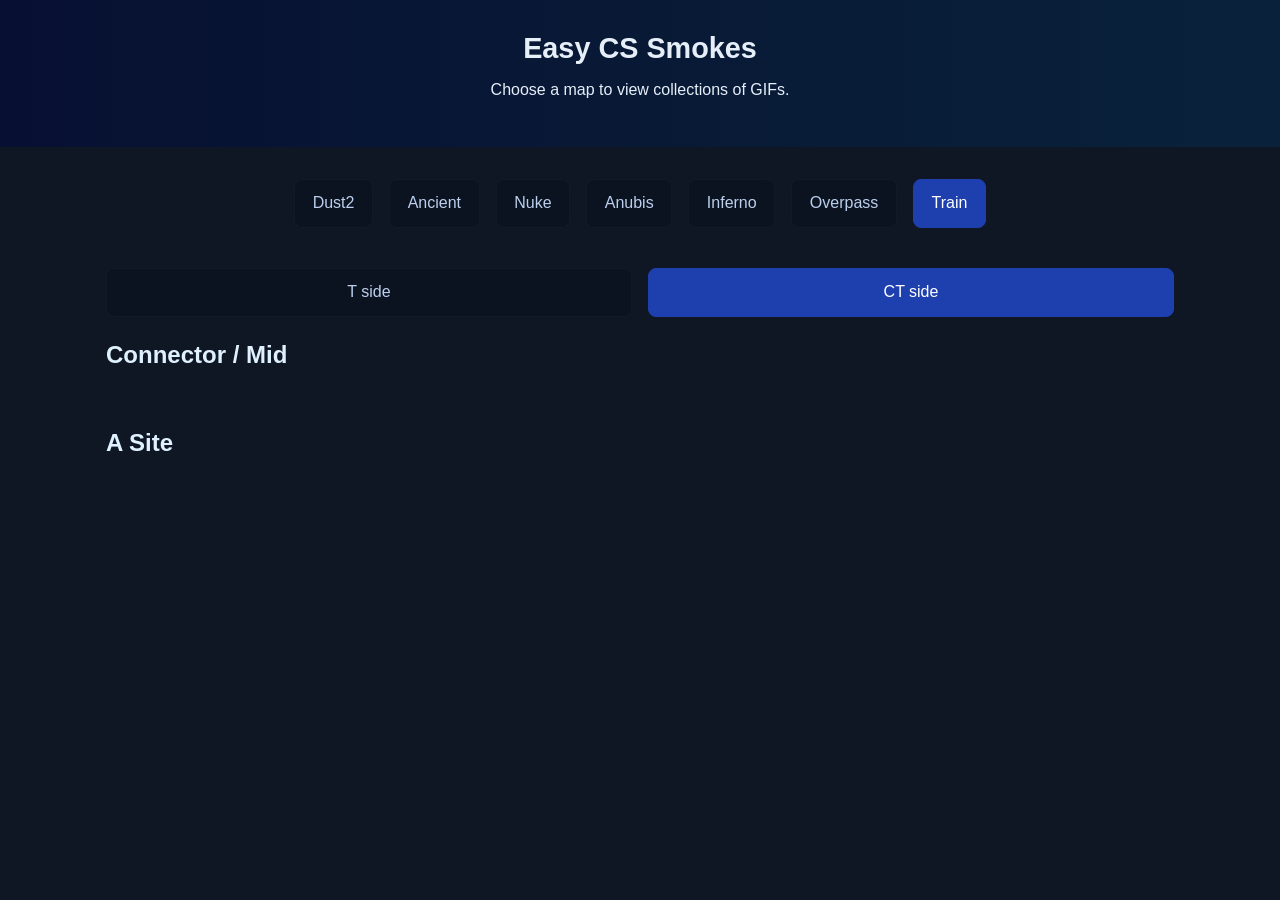
<file: train_ct.html>
<!doctype html>
<html lang="en">
<head>
  <meta charset="utf-8">
  <meta name="viewport" content="width=device-width,initial-scale=1">
  <title>Train - Easy CS Smokes</title>
  <link rel="stylesheet" href="assets/css/style.css">
</head>
<body>
	<header class="site-header">
    <h1>Easy CS Smokes</h1>
    <p>Choose a map to view collections of GIFs.</p>
  </header>
  <main>
    <section class="maps">
      <ul class="map-list">
        <li><a href="dust2.html">Dust2</a></li>
        <li><a href="ancient.html">Ancient</a></li>
        <li><a href="nuke.html">Nuke</a></li>
        <li><a href="anubis.html">Anubis</a></li>
        <li><a href="inferno.html">Inferno</a></li>
        <li><a href="overpass.html">Overpass</a></li>
        <li><a href="train.html" class="active">Train</a></li>
      </ul>
    </section>
  </main>

  <div class="container">
    <div class="button-row">
      <a class="map-button" href="train.html">T side</a>
      <a class="map-button active" href="train_ct.html">CT side</a>
    </div>
  </div>

  <div class="container">
    <div class="section">
      <h2>Connector / Mid</h2>
      <div id="train-mid" class="gifs-grid">
        <!-- Add Train Mid GIFs:
        <img src="assets/gifs/train/1.gif" alt="train mid 1" loading="lazy">
        -->
      </div>
    </div>

    <div class="section">
      <h2>A Site</h2>
      <div id="train-a" class="gifs-grid">
        <!-- Add Train A GIFs:
        <img src="assets/gifs/train/1.gif" alt="train a 1" loading="lazy">
        -->
      </div>
    </div>
  </div>
</body>
</html>
</file>
<file: assets/css/style.css>
*{box-sizing:border-box;font-family:Inter,Segoe UI,Arial,sans-serif}
body{margin:0;background:#0f1724;color:#e6eef8}
.site-header{padding:2rem;text-align:center;background:linear-gradient(90deg,#071032,#09223a)}
.site-header h1{margin:0 0 .25rem 0;font-size:1.8rem}
.map-list{list-style:none;padding:1rem 2rem;display:flex;flex-wrap:wrap;gap:1rem;justify-content:center}
.map-list a{display:block;padding:.9rem 1.1rem;background:#0b1320;border-radius:8px;color:#bcd0ee;text-decoration:none;border:1px solid rgba(255,255,255,.03)}
.map-list a:hover{background:#0f2540;color:#fff}
.map-list a.active{background:#1e40af;color:#fff;border-color:#1e40af}
.container{max-width:1100px;margin:1.5rem auto;padding:0 1rem}
.section{margin-bottom:3.5rem}
.section h2{margin:.25rem 0 .25rem 0;color:#dff0ff}
.gifs-grid{display:grid;grid-template-columns:repeat(auto-fill,minmax(180px,1fr));gap:.75rem}
.gifs-grid video{width:100%;height:100%;object-fit:cover;border-radius:6px;background:#081226}
.gifs-grid img{width:200px;height:410px;object-fit:cover;border-radius:6px;background:#081226}
.back-link{display:inline-block;margin:1rem 0;color:#9fc6ff;text-decoration:none}
.site-footer{padding:1rem;text-align:center;font-size:.85rem;color:#9fb2d7;border-top:1px solid rgba(255,255,255,.03);margin-top:2rem}

/* toggle buttons for T/CT no-JS switch */
.toggle-buttons{margin:1rem 0}
.toggle-buttons input{display:none}
.toggle-buttons label{padding:.5rem 1rem;cursor:pointer;background:#0b1320;border-radius:4px;margin-right:.5rem;color:#bcd0ee}
.toggle-buttons label:hover{background:#0f2540}
.toggle-buttons input:checked+label{background:#1e40af;color:#fff}

/* show only the selected video group */
.videos{display:none;margin-top:1rem}
#t:checked ~ .t-videos{display:grid}
#ct:checked ~ .ct-videos{display:grid}

/* simple buttons row for map selection */
.button-row{display:flex;gap:1rem;margin:1.5rem 0}
.map-button{flex:1;text-align:center;padding:.9rem 1.1rem;
            background:#0b1320;border-radius:8px;color:#bcd0ee;
            text-decoration:none;border:1px solid rgba(255,255,255,.03)}
.map-button:hover{background:#0f2540;color:#fff}
.map-button.active{background:#1e40af;color:#fff;border-color:#1e40af}
</file>
